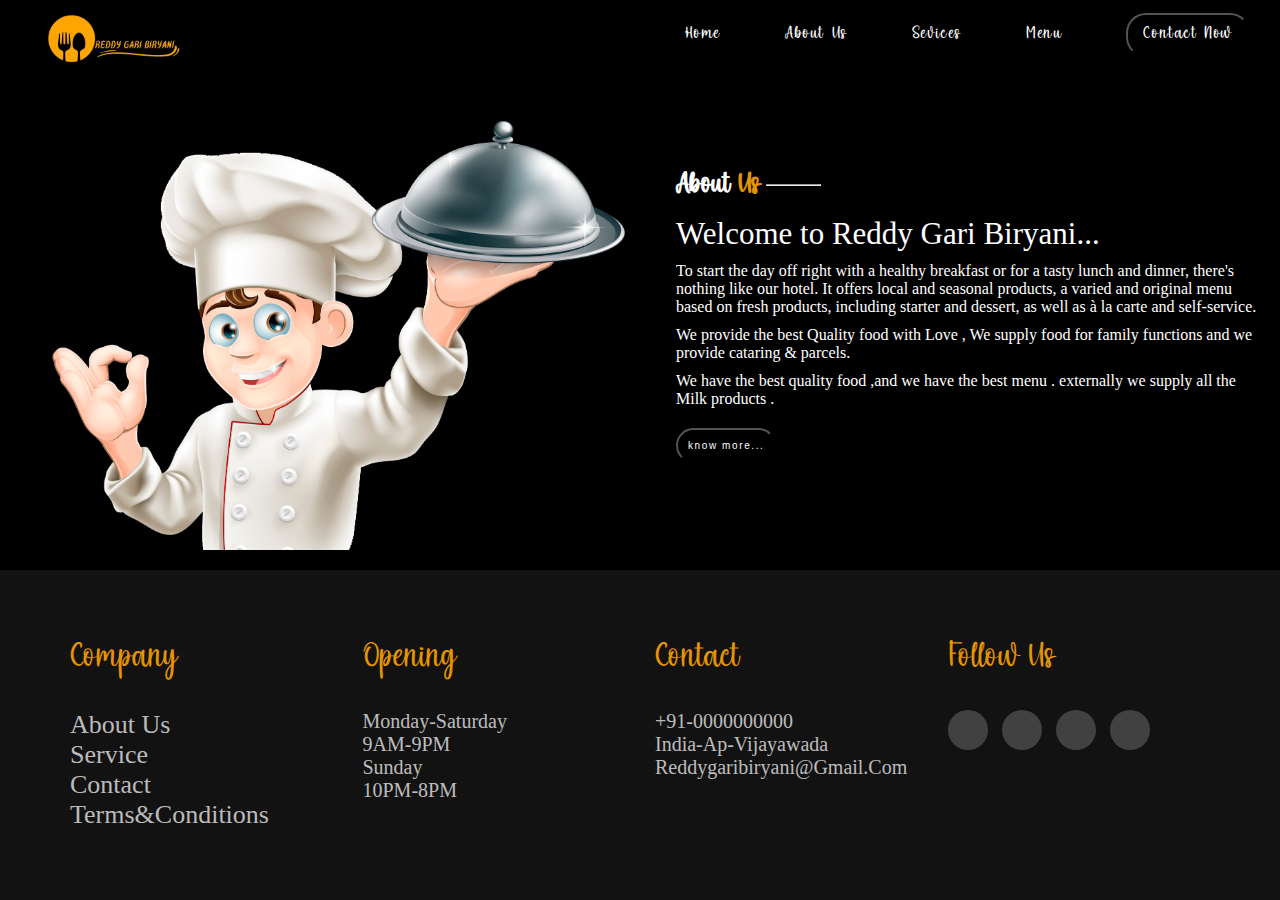
<file: dairy/about/about.html>
<!DOCTYPE html>
<html lang="en">
<head>
    <meta charset="UTF-8">
    <meta name="viewport" content="width=device-width, initial-scale=1.0">
    <title>food and drinks</title>
    <link rel="stylesheet" href="https://cdnjs.cloudflare.com/ajax/libs/font-awesome/6.4.2/css/all.min.css" integrity="sha512-z3gLpd7yknf1YoNbCzqRKc4qyor8gaKU1qmn+CShxbuBusANI9QpRohGBreCFkKxLhei6S9CQXFEbbKuqLg0DA==" crossorigin="anonymous" referrerpolicy="no-referrer" />
    <link rel="stylesheet" href="../food.css">
</head>
<body>
    <!------navbar section start-->
    <section class="navbar">
        <article class="logo">

        </article>
        <article class="menu">
         <ul>
            <li ><a href="../index.html"> Home</a></li>
            <li><a href="../about/about.html"> About Us</a></li>
            <li><a href="../section/section.html"> Sevices</a></li>
            <li><a href="../menu/menu.html"> Menu</a></li>
            
            <li><a href="#contact"><button>Contact Now</button></a></li>
         </ul>
         </article>
    </section>
    <!------navbar section end-->

      <!------About Page Start-->
      <section class="about" id="about">
        <article class="image">

        </article>

        <article class="text">
            <h1>About <span>Us</span></h1>
            <hr>
            <h2>Welcome to Reddy Gari Biryani...</h2>
            <p>To start the day off right with a healthy breakfast or for a
                 tasty lunch and dinner, there's nothing like our hotel. 
                 It offers local and seasonal products, a varied and original
                  menu based on fresh products, including starter and dessert,
                   as well as à la carte and self-service.</p>
                   <p>We provide the best Quality food with Love , We supply food for family functions and we provide
                    cataring & parcels.</p>
                    <p>We have the best quality food ,and we have the best menu .
                     externally we supply all the Milk products .
                    </p>
                    <a href=""><button>know more...</button></a>


        </article>
    </section>


      <!------About Page end-->
           <!------footer page start-->
           <footer class="footer" id="contact">
            <div class="container111">
              <div class="row">
                <div class="col">
                  <h4>Company</h4>
                  <ul>
                    <li><a href="">about us</a></li>
                    <li><a href="">service</a></li>
                    <li><a href="">contact</a></li>
                    <li><a href="">terms&conditions</a></li>
                  </ul>
                </div>
                <div class="col">
                  <h4>Opening</h4>
                  <ul>
                  <li>Monday-Saturday</li>
                  <li>9AM-9PM</li>
                  <li>Sunday</li>
                  <li>10PM-8PM</li>
                  </ul>
                </div>
                <div class="col">
                  <h4>Contact</h4>
                  <ul>
                    <li>+91-0000000000</li>
                    <li>India-Ap-Vijayawada</li>
                    <li>reddygaribiryani@gmail.com</li>
                   
                  </ul>
                </div>
                <div class="col">
                  <h4>Follow Us</h4>
                  <div class="social">
                    <a href=""><i class="fa-brands fa-facebook"></i></a>
                    <a href=""><i class="fa-brands fa-instagram"></i></a>
                    <a href=""><i class="fa-brands fa-twitter"></i></a>
                    <a href=""><i class="fa-brands fa-whatsapp"></i></a>
                  </div>
                  
                </div>
              </div>
            </div>
           </footer>
      
      
      
             <!------footer page end-->
            </body>
            </html>
</file>
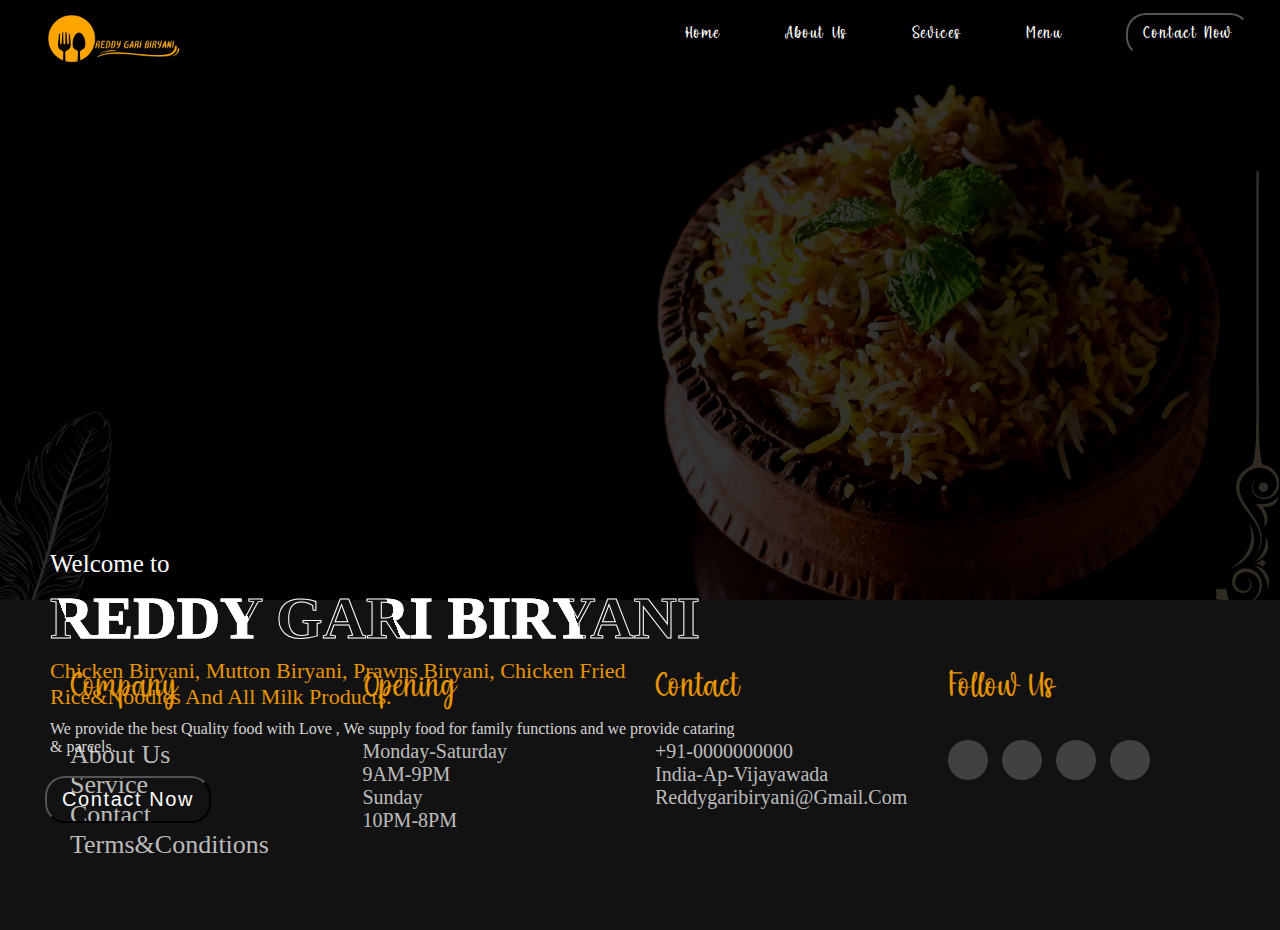
<file: dairy/home/home.html>
<!DOCTYPE html>
<html lang="en">
<head>
    <meta charset="UTF-8">
    <meta name="viewport" content="width=device-width, initial-scale=1.0">
    <title>food and drinks</title>
    <link rel="stylesheet" href="https://cdnjs.cloudflare.com/ajax/libs/font-awesome/6.4.2/css/all.min.css" integrity="sha512-z3gLpd7yknf1YoNbCzqRKc4qyor8gaKU1qmn+CShxbuBusANI9QpRohGBreCFkKxLhei6S9CQXFEbbKuqLg0DA==" crossorigin="anonymous" referrerpolicy="no-referrer" />
    <link rel="stylesheet" href="../food.css">
</head>
<body>
    <!------navbar section start-->
    <section class="navbar">
        <article class="logo">

        </article>
        <article class="menu">
         <ul>
            <li ><a href="../index.html"> Home</a></li>
            <li><a href="../about/about.html"> About Us</a></li>
            <li><a href="../section/section.html"> Sevices</a></li>
            <li><a href="menu/menu.html"> Menu</a></li>
            
            <li><a href="#contact"><button>Contact Now</button></a></li>
         </ul>
         </article>
    </section>
    <!------navbar section end-->

    <!------banner section start-->
    <div class="prebanner" id="Home">

    </div>
    <section class="banner">
        <article class=" container">
            <h3>Welcome to</h3>
            <h1>REDDY GARI BIRYANI</h1>
            <h2>Chicken Biryani, 
                Mutton Biryani,
                Prawns Biryani,
                Chicken Fried Rice&Noodles And All Milk Products.
            </h2>
            <p>We provide the best Quality food with Love , We supply food for family functions and we provide
                 cataring & parcels.</p>
                
                 <a href=""><button>Contact Now</button></a>
                 
        </article>
        
    </section>

    <!------banner section end-->

       <!------footer page start-->
       <footer class="footer" id="contact">
        <div class="container111">
          <div class="row">
            <div class="col">
              <h4>Company</h4>
              <ul>
                <li><a href="">about us</a></li>
                <li><a href="">service</a></li>
                <li><a href="">contact</a></li>
                <li><a href="">terms&conditions</a></li>
              </ul>
            </div>
            <div class="col">
              <h4>Opening</h4>
              <ul>
              <li>Monday-Saturday</li>
              <li>9AM-9PM</li>
              <li>Sunday</li>
              <li>10PM-8PM</li>
              </ul>
            </div>
            <div class="col">
              <h4>Contact</h4>
              <ul>
                <li>+91-0000000000</li>
                <li>India-Ap-Vijayawada</li>
                <li>reddygaribiryani@gmail.com</li>
               
              </ul>
            </div>
            <div class="col">
              <h4>Follow Us</h4>
              <div class="social">
                <a href=""><i class="fa-brands fa-facebook"></i></a>
                <a href=""><i class="fa-brands fa-instagram"></i></a>
                <a href=""><i class="fa-brands fa-twitter"></i></a>
                <a href=""><i class="fa-brands fa-whatsapp"></i></a>
              </div>
              
            </div>
          </div>
        </div>
       </footer>
  
  
  
         <!------footer page end-->
         </body>
         </html>
</file>
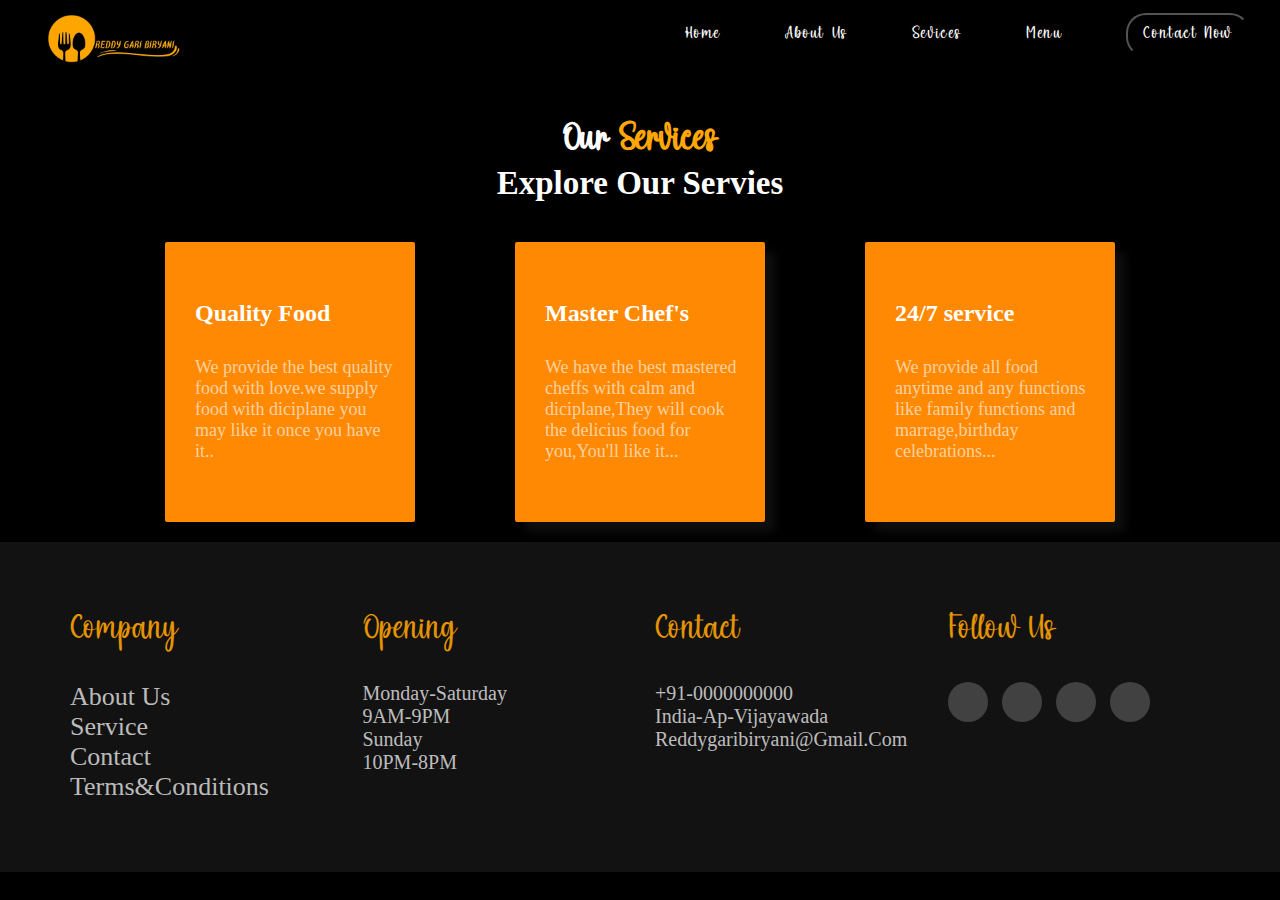
<file: dairy/section/section.html>
<!DOCTYPE html>
<html lang="en">
<head>
    <meta charset="UTF-8">
    <meta name="viewport" content="width=device-width, initial-scale=1.0">
    <title>food and drinks</title>
    <link rel="stylesheet" href="https://cdnjs.cloudflare.com/ajax/libs/font-awesome/6.4.2/css/all.min.css" integrity="sha512-z3gLpd7yknf1YoNbCzqRKc4qyor8gaKU1qmn+CShxbuBusANI9QpRohGBreCFkKxLhei6S9CQXFEbbKuqLg0DA==" crossorigin="anonymous" referrerpolicy="no-referrer" />
    <link rel="stylesheet" href="../food.css">
</head>
<body>
    <!------navbar section start-->
    <section class="navbar">
        <article class="logo">

        </article>
        <article class="menu">
         <ul>
            <li ><a href="../index.html"> Home</a></li>
            <li><a href="../about/about.html"> About Us</a></li>
            <li><a href="../section/section.html"> Sevices</a></li>
            <li><a href="../menu/menu.html"> Menu</a></li>
           
            <li><a href="#contact"><button>Contact Now</button></a></li>
         </ul>
         </article>
    </section>
    <!------navbar section end-->

      <!------Service Page Start-->
      <div class="servicetext" id="service">
        <h1>Our <span>Services</span></h1>
        <h2>Explore Our Servies</h2>
    </div>
    <section class="service">
           <div class="box">
          <i class="fa-sharp fa-solid fa-utensils fa-3x"></i>
          <h3>Quality Food</h3>
          <p>We provide the best quality food with love.we supply food with diciplane you may like it once you have it..</p>

           </div>
           <div class="box1">
            <i class="fa-solid fa-user fa-3x"></i>
            <h3>Master Chef's</h3>
            <p>We have the best mastered cheffs with calm and diciplane,They will cook the delicius food for you,You'll like it...</p>

             </div>
             <div class="box2">
                <i class="fa-solid fa-headphones-simple fa-3x"></i>
                <h3>24/7 service</h3>
                <p>We provide all food anytime and any functions like family functions and marrage,birthday celebrations...</p>
  
                 </div>
         
         
    </section>

  <!------Service Page end-->
           <!------footer page start-->
           <footer class="footer" id="contact">
            <div class="container111">
              <div class="row">
                <div class="col">
                  <h4>Company</h4>
                  <ul>
                    <li><a href="">about us</a></li>
                    <li><a href="">service</a></li>
                    <li><a href="">contact</a></li>
                    <li><a href="">terms&conditions</a></li>
                  </ul>
                </div>
                <div class="col">
                  <h4>Opening</h4>
                  <ul>
                  <li>Monday-Saturday</li>
                  <li>9AM-9PM</li>
                  <li>Sunday</li>
                  <li>10PM-8PM</li>
                  </ul>
                </div>
                <div class="col">
                  <h4>Contact</h4>
                  <ul>
                    <li>+91-0000000000</li>
                    <li>India-Ap-Vijayawada</li>
                    <li>reddygaribiryani@gmail.com</li>
                   
                  </ul>
                </div>
                <div class="col">
                  <h4>Follow Us</h4>
                  <div class="social">
                    <a href=""><i class="fa-brands fa-facebook"></i></a>
                    <a href=""><i class="fa-brands fa-instagram"></i></a>
                    <a href=""><i class="fa-brands fa-twitter"></i></a>
                    <a href=""><i class="fa-brands fa-whatsapp"></i></a>
                  </div>
                  
                </div>
              </div>
            </div>
           </footer>
      
      
      
             <!------footer page end-->
            </body>
            </html>
</file>
<file: dairy/food.css>
*{
    padding: 0;
    margin: 0;
    text-decoration: none;
    box-sizing: border-box;
}

@font-face {
    font-family: vijay;
    src: url(assets/fonts/Bestie.otf);
}
@font-face {
    font-family: sameer;
    src: url(assets/fonts/Handmade.otf);
}
body{
    background-color: #000000;
}

.navbar{
    width: 100%;
    height: 70px;
  
    display: flex;
    justify-content: space-between;
    align-items: center;
    position: relative;
   z-index: 1;
    
    
}
.logo{
    background-image: url(assets/images/REDDY_GARI_BIRYANI.png);
    background-size: cover;
    background-repeat: no-repeat;
    width: 145px;
    height: 100px;
    margin-left: 40px;
}

.menu ul li {
    display: inline-block;
    align-items: center;
    margin: 0px 30px 0px 30px;
}
.menu ul li a{
    color: white;
    font-size: 18px;
    font-weight: 500;
    font-family: vijay;
    letter-spacing: 0.1rem;
}
.menu ul li a:hover{
    color: orange;
}
.menu ul li a button{
    padding: 10px 15px;
    color: white;
    font-size: 18px;
    font-weight: 500;
    font-family: vijay;
    letter-spacing: 0.1rem;
    background-color: #00000000;
    border-radius: 20px;
}
.menu ul li a button:hover{
    background-image: linear-gradient(#ffa500,#ff4d00b3);
    transition: 50s ease-in-out;
}
.prebanner{
    width: 100%;
    height: 600px;
    background-color: black;
    position:absolute;
    top: 0px;
    opacity: 0.8;
   
}
.banner{
    width: 100%;
    height: 610px;
    background-image: url(assets/images/bgimg1.png);
    background-size: cover;
    background-repeat: no-repeat;
    margin-top: -80px;
}
.container{
    width: 700px;
    height: 300px;
    padding: 50px 0px;
    position: absolute;
    bottom: 100px;
    left: 50px;
}
.container h3{
    font-size: 25px;
    font-weight: 400;
    color: #ffffff;
    
}
.container h1{
    font-size:60px;
    line-height: 80px;
    color: transparent;
    -webkit-text-stroke: 1px #ffffff;
    background: url(assets/images/back.png);
    -webkit-background-clip: text;
    background-position: 0 0;
    animation: sameer 20s linear infinite;
}
@keyframes sameer{
    100%{
        background-position: 2000px 300px;
    }
}
.container h2{
    text-align: left;
    font-size: 22px;
    font-weight: 200;
    color: #e59500;
    margin-bottom: 10px;
}
.container p{
    color: #ffffffd4;
    
}


.container a button{
    padding: 10px 15px;
    color: white;
    font-size: 20px;
   
    font-weight: 300;
    letter-spacing: 0.1rem;
    background-color: #00000000;
    border-radius: 20px;
    margin-top: 20px;
    margin-left: -5px;
}
.container a button:hover{
    background-image: linear-gradient(#ffa500,#ff4d00b3);
    transition: 50s ease-in-out;
}
.about{
    width: 100%;
    height: 500px;
    display: flex;
    flex-wrap: wrap;
    
    

}
.image{
    width: 45%;
    height: 430px;
    background-image: url(assets/images/chef_PNG191.png);
    background-size: cover;
    background-repeat: no-repeat;
    margin-top: 50px;
    margin-left: 50px;
    
}
.text{
    width: 50%;
    height: 480px;

}
.text h1{
    margin:100px 0px 0px 50px ;
    font-family: vijay;
    font-size: 30px;
    font-weight: 400px;
    color: #ffffff;
}
.text h1 span{
    color:#e59500 ;
}
.text hr{
    width: 55px;
    
    margin: -20px 0px 0px 140px;
}
.text h2{
    color: #ffffff;
    margin: 30px 0px 0px 50px;
    font-size: 31px;
    font-weight: 300;
    
    
}
.text p{
    color: white;
    margin-top: 10px;
    margin-left: 50px;
}

.text a button{
    padding: 10px 10px;
    color: white;
    font-size: 10px;
   
    font-weight: 200;
    letter-spacing: 0.1rem;
    background-color: #00000000;
    border-radius: 20px;
    margin-top: 20px;
    margin-left: 50px;
}
.servicetext{
    text-align: center;
   

}
.servicetext h1{
    font-family: vijay;
    font-size: 40px;
    font-weight: 400px;
    color: #ffffff;
    margin-top: 50px;
}
.servicetext h1 span{
    color:#ffa704 ;
}
.servicetext h2{
    text-align: center;
    
    font-size: 33px;
    font-weight: 400px;
    color: #ffffff;
   margin-bottom: 40px; 
}

.service{
    width: 100%;
    height: 300px;
    display: flex;
    flex-wrap: wrap;
    justify-content: center;
  
}

.box{
    width: 250px;
    height: 280px;
    padding: 20px 20px;
    background-color: #ff8903;
    border-radius: 2px 2px 2px 2px ;
}
.fa-utensils {
    color:#ffffff ;
    margin-top: 10px;
    margin-left: 10px;
}
.box h3{
    color: white;
    margin-left: 10px;
    margin-top: 20px;
    font-size: 24px;
    font-weight: 600;
    
}
.box p{
    color: #ffffff9e;
    margin-left: 10px;
    margin-top: 30px;
    font-size:18px;
}
.box:hover{
    color:  #ff8903;
    background: radial-gradient(circle, rgba(238,174,202,1) 0%, rgba(148,187,233,1) 100%);
    cursor: pointer;
    transform: scale(1.03);
    transition: 1s ease;
    font-weight: 200;
    box-shadow: 3px 3px 3px 3px #3836366f;
    border-radius: 2px 2px 2px 2px ;
}
.box1{
    width: 250px;
    height: 280px;
    box-shadow: 10px 10px 10px rgba(62, 62, 61, 0.248);
    margin-left: 100px;
    padding: 20px 20px;
    background-color: #ff8903;
    border-radius: 2px 2px 2px 2px ;
}
.fa-user {
    color:#ffffff ;
    margin-top: 10px;
    margin-left: 10px;
}
.box1 h3{
    color: white;
    margin-left: 10px;
    margin-top: 20px;
    font-size: 24px;
    font-weight: 600;
}
.box1 p{
    color: #ffffff9e;
    margin-left: 10px;
    margin-top: 30px;
    font-size:18px;
}
.box1:hover{
    color:  #ffffff;
    background-color: #FBAB7E;
    background: radial-gradient(circle, rgba(238,174,202,1) 0%, rgba(148,187,233,1) 100%);
    cursor: pointer;
    transform: scale(1.03);
    transition: 1s ease;
    font-weight: 200;
    box-shadow: 3px 3px 3px 3px #3836366f;
    border-radius: 2px 2px 2px 2px ;
}
.box2{
    width: 250px;
    height: 280px;
    box-shadow: 10px 10px 10px rgba(62, 62, 61, 0.248);
    margin-left: 100px;
    padding: 20px 20px;
    background-color: #ff8903;
    border-radius: 2px 2px 2px 2px ;
}
.fa-headphones-simple {
    color:#ffffff ;
    margin-top: 10px;
    margin-left: 10px;
}
.box2 h3{
    color: white;
    margin-left: 10px;
    margin-top: 20px;
    font-size: 24px;
    font-weight: 600;
}
.box2 p{
    color: #ffffff9e;
    margin-left: 10px;
    margin-top: 30px;
    font-size:18px;
}
.box2:hover{
    color:  #ff8903;
    background: radial-gradient(circle, rgba(238,174,202,1) 0%, rgba(148,187,233,1) 100%);
    cursor: pointer;
    transform: scale(1.03);
    transition: 1s ease;
    font-weight: 200;
    box-shadow: 3px 3px 3px 3px #3836366f;
    border-radius: 2px 2px 2px 2px ;
}
.foodmenutext{
    text-align: center;
   

}
.foodmenutext h1{
    font-family: vijay;
    font-size: 40px;
    font-weight: 400px;
    color: #ffffff;
    margin-top: 50px;
}
.foodmenutext h1 span{
    color:#ffa704 ;
}
.foodmenutext h2{
    text-align: center;
    
    font-size: 33px;
    font-weight: 400px;
    color: #ffffff;
   margin-bottom: 50px; 
}
.foodmenu{
    width: 100%;
    height:600px;
    display: flex;
    flex-wrap: wrap;
    padding: 20px 20px;
    justify-content: center;
}
.item{
    width: 500px;
    height: 100px;
    padding: 10px 10px;
    background-color: rgb(0, 0, 0);
    
}
.foodimage1{
    width: 100px;
    height: 100px;
    background-image: url(assets/images/13480.jpg);
    background-repeat: no-repeat;
    background-size: cover;
    background-position: center;
    margin-top: -10px;
}
.item h1{
    color: rgb(255, 255, 255);
    font-size: 20px;
    margin-top: -90px;
    margin-left: 120px;
}
.item h3{
    color: #ffc108;
    font-size: 20px;
    margin-top: -24px;
    margin-left: 430px;
}
.line hr{
    width: 370px;
    margin-left: 120px;
    margin-top: 10px;
    color: white;
}
.item p{
    margin-left: 120px;
    font-size: 17px;
    color: rgb(199, 195, 195);
    margin-top: 6px;
}
.item1{
    width: 500px;
    height: 100px;
    padding: 10px 10px;
    background-color: rgb(0, 0, 0);
    margin-left: 50px;
}
.foodimage2{
    width: 100px;
    height: 100px;
    background-image: url(assets/images/mutton.jpg);
    background-repeat: no-repeat;
    background-size: cover;
    background-position: center;
    margin-top: -10px;
}
.item1 h1{
    color: rgb(255, 255, 255);
    font-size: 20px;
    margin-top: -90px;
    margin-left: 120px;
}
.item1 h3{
    color: #ffc108;
    font-size: 20px;
    margin-top: -24px;
    margin-left: 430px;
}
.line hr{
    width: 370px;
    margin-left: 120px;
    margin-top: 10px;
    color: white;
}
.item1 p{
    margin-left: 120px;
    font-size: 17px;
    color: rgb(199, 195, 195);
}
.item2{
    width: 500px;
    height: 100px;
    padding: 10px 10px;
    background-color: rgb(0, 0, 0);
    
    margin-top: -100px;
}
.foodimage3{
    width: 100px;
    height: 100px;
    background-image: url(assets/images/prawns\ biryani.jpg);
    background-repeat: no-repeat;
    background-size: cover;
    background-position: center;
    margin-top: -10px;
}
.item2 h1{
    color: rgb(255, 255, 255);
    font-size: 20px;
    margin-top: -90px;
    margin-left: 120px;
}
.item2 h3{
    color: #ffc108;
    font-size: 20px;
    margin-top: -24px;
    margin-left: 430px;
}
.line hr{
    width: 370px;
    margin-left: 120px;
    margin-top: 10px;
    color: white;
}
.item2 p{
    margin-left: 120px;
    font-size: 17px;
    color: rgb(199, 195, 195);
    margin-top: 6px;
}
.item3{
    width: 500px;
    height: 100px;
    padding: 10px 10px;
    background-color: rgb(0, 0, 0);
    margin-left: 50px;
    margin-top: -100px;
}
.foodimage4{
    width: 100px;
    height: 100px;
    background-image: url(assets/images/friedrice.jpeg);
    background-repeat: no-repeat;
    background-size: cover;
    background-position: center;
    margin-top: -10px;
}
.item3 h1{
    color: rgb(255, 255, 255);
    font-size: 20px;
    margin-top: -90px;
    margin-left: 120px;
}
.item3 h3{
    color: #ffc108;
    font-size: 20px;
    margin-top: -24px;
    margin-left: 430px;
}
.line hr{
    width: 370px;
    margin-left: 120px;
    margin-top: 10px;
    color: white;
}
.item3 p{
    margin-left: 120px;
    font-size: 17px;
    color: rgb(199, 195, 195);
}
.item4{
    width: 500px;
    height: 100px;
    padding: 10px 10px;
    background-color: rgb(0, 0, 0);
    
    margin-top: -100px;
}
.foodimage5{
    width: 100px;
    height: 100px;
    background-image: url(assets/images/noodles.jpg);
    background-repeat: no-repeat;
    background-size: cover;
    background-position: center;
    margin-top: -10px;
}
.item4 h1{
    color: rgb(255, 255, 255);
    font-size: 20px;
    margin-top: -90px;
    margin-left: 120px;
}
.item4 h3{
    color: #ffc108;
    font-size: 20px;
    margin-top: -24px;
    margin-left: 430px;
}
.line hr{
    width: 370px;
    margin-left: 120px;
    margin-top: 10px;
    color: white;
}
.item4 p{
    margin-left: 120px;
    font-size: 17px;
    color: rgb(199, 195, 195);
    margin-top: 6px;
}
.item5{
    width: 500px;
    height: 100px;
    padding: 10px 10px;
    background-color: rgb(0, 0, 0);
    margin-left: 50px;
    margin-top: -100px;
}
.foodimage6{
    width: 100px;
    height: 100px;
    background-image: url(assets/images/fish.jpeg);
    background-repeat: no-repeat;
    background-size: cover;
    background-position: center;
    margin-top: -10px;
}
.item5 h1{
    color: rgb(255, 255, 255);
    font-size: 20px;
    margin-top: -90px;
    margin-left: 120px;
}
.item5 h3{
    color: #ffc108;
    font-size: 20px;
    margin-top: -24px;
    margin-left: 430px;
}
.line hr{
    width: 370px;
    margin-left: 120px;
    margin-top: 10px;
    color: white;
}
.item5 p{
    margin-left: 120px;
    font-size: 17px;
    color: rgb(199, 195, 195);
}

.container111{
    max-width: 1170px;
    
    margin: auto;
}
.row{
    display: flex;
    flex-wrap: wrap;
}
ul{
    list-style: none;
}
.footer{
    background-color: #131212;
    padding: 70px 50px;
}
.col{
    width: 25%;
    padding: 0 15px;
}
.col h4{
    font-size: 36px;
    color: #e59500;
    font-family: vijay;
    margin-bottom: 30px;
    font-weight: 500;


}
.col ul li a{
    font-size: 26px;
    text-transform: capitalize;
    color: #ffffff;
    text-decoration: none;
    font-weight: 300;
    color: #bbbbbb;
    transition: all 0.3s ease;
    display: block;
}
.col ul li a:hover{
    color: #ffffff;
    padding-left: 10px;
}
.social a{
    display: inline-block;
    height: 40px;
    width: 40px;
    background-color: rgba(255,255,255,0.2);
    margin: 0px 10px 10px 0px ;
    text-align: center;
    line-height: 40px;
    border-radius: 50%;
    color: #ffffff;
}
.col ul li{
    font-size: 20px;
    text-transform: capitalize;
    color: #ffffffba;
    text-decoration: none;
    font-weight: 300;
    
    
    display: block;
}
</file>
